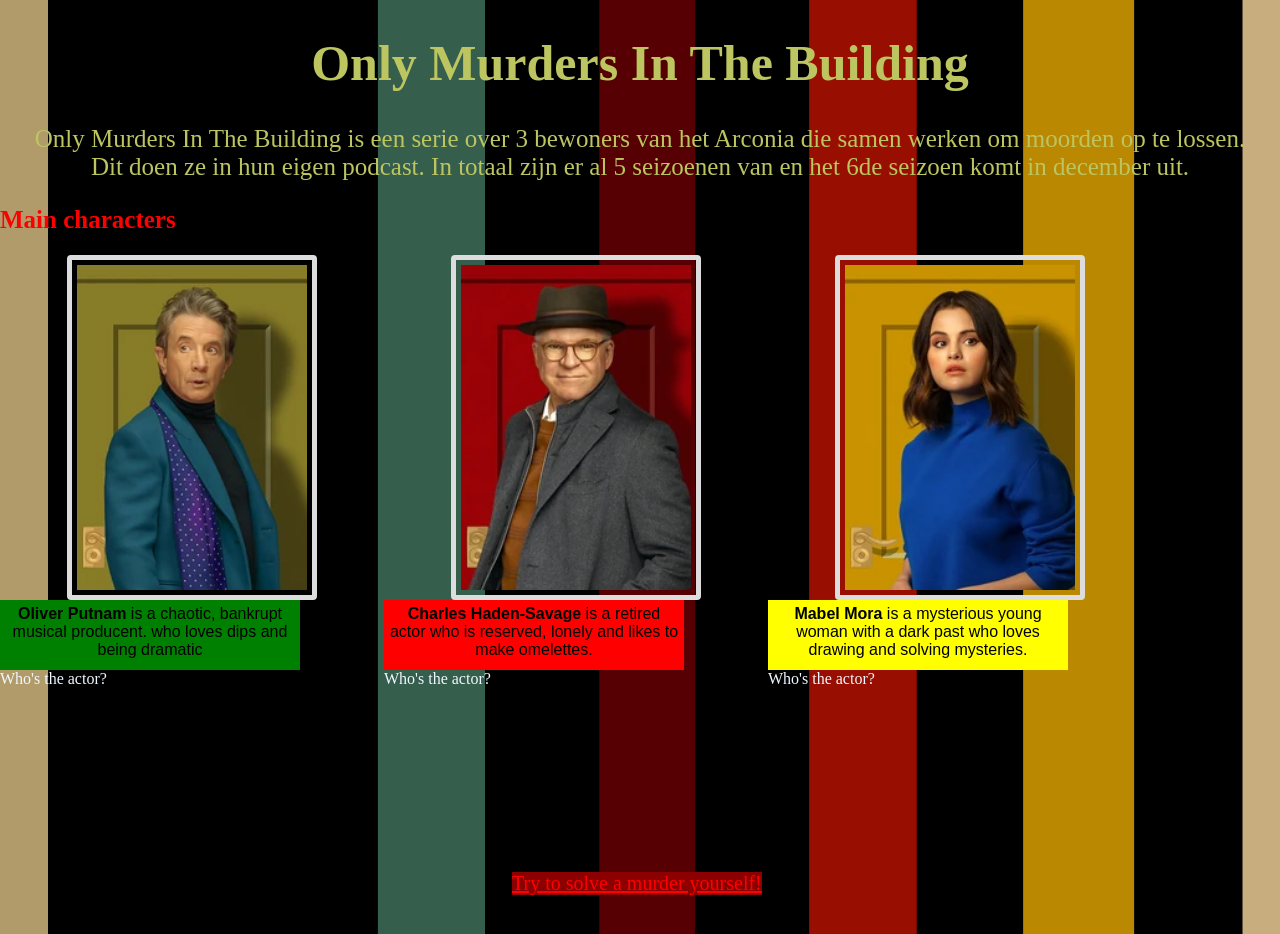
<file: index.html>
<!DOCTYPE html>
<html lang="en">

<head>
  <link rel="stylesheet" href="style.css">
  <meta charset="UTF-8">
  <meta name="viewport" content="width=device-width, initial-scale=1.0">
  <title>Document</title>
</head>

<body>
  <h1>Only Murders In The Building</h1>
  <p>Only Murders In The Building is een serie over 3 bewoners van het Arconia die samen werken om moorden op te
    lossen.<br>
    Dit doen ze in hun eigen podcast. In totaal zijn er al 5 seizoenen van en het 6de seizoen komt in december uit.
  </p>
  <h2>Main characters</h2>
  <div class="fotos">
    <img src="Images/Oliver.webp" alt="Oliver" class="center" class="img-with-text">
    <div id="blokje1"><strong>Oliver Putnam</strong> is a chaotic, bankrupt musical producer who loves dips and being dramatic"</div>
    <a id="knop_blokje1">Who's the actor?</a>
  
  </div>
  <div class="fotos">
    <img src="Images/Charles (1).webp" alt="Charles" class="center" class="img-with-text">
    <div id="blokje2"></div>
    <a id="knop_blokje2">Who's the actor?</a>
    
    
  </div>
  <div class="fotos">
    <img src="Images/Mabel.webp" alt="Mabel" class="center" class="img-with-text">
    <div id="blokje3"></div>
    <a id="knop_blokje3">Who's the actor?</a>
  
  </div>
  <a href="2nd page/page2.html" class="link2">Try to solve a murder yourself!</a>
  <script src="script.js"></script>
</body>

</html>
</file>
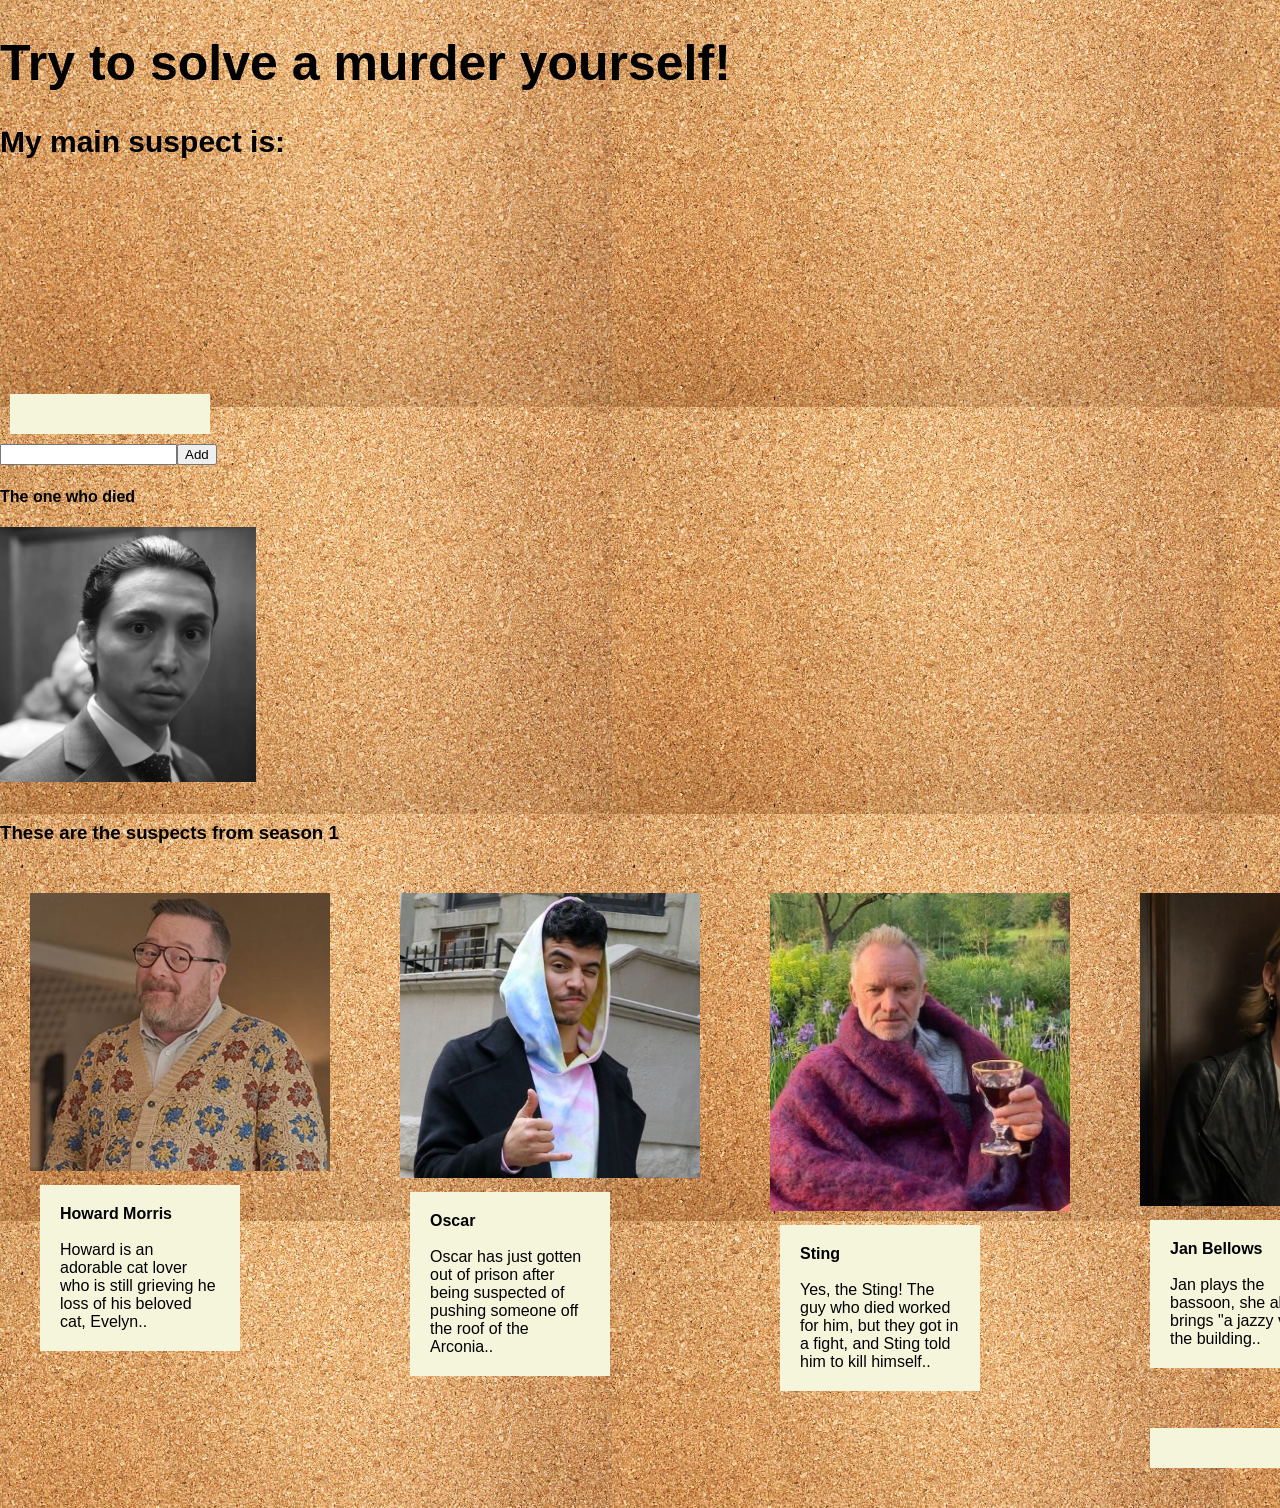
<file: 2nd page/page2.html>
<!DOCTYPE html>
<html lang="en">
<head>
    <title>Now its your turn!</title>
    <meta charset="UTF-8">
    <meta name="viewport" content="width=device-width, initial-scale=1.0">
    <title>Document</title>
    <link rel="stylesheet" href="page2.css">
</head>
<body>
     <h1>Try to solve a murder yourself!</h1>
     <h2 id="welkomTitel">My main suspect is:</h2>
      <div id="myImage"></div>
  <p id="resultaat"></p>
   <input type="text" id="myInput"><button id="myButton">Add</button>
     <h4><br><strong>The one who died</strong></h4>
     <img src="Image2/Tim Kono.png" alt="Tim" class="main"></div>
     <h3><strong>These are the suspects from season 1</strong></h3>
<div class="container">
   <div><img src="Image2/Howard Morris.jpg" alt="Howard" class="portrait">
   <p><strong>Howard Morris</strong> <br> Howard is an adorable cat lover who is still grieving he loss of his beloved cat, Evelyn..</p>
   </div>
   <div><img src="Image2/Oscar.jpg" alt="Oscar" class="portrait">
   <p><strong>Oscar</strong> <br> Oscar has just gotten out of prison after being suspected of pushing someone off the roof of the Arconia..</p>
   </div>
   <div><img src="Image2/Sting.jpg" alt="Sting" class="portrait">
   <p><strong>Sting</strong> <br> Yes, the Sting! The guy who died worked for him, but they got in a fight, and Sting told him to kill himself..</p>
</div>
   <div><img src="Image2/Jan Bellows.webp" alt="Jan" class="portrait">
   <p><strong>Jan Bellows</strong> <br> Jan plays the bassoon, she always brings "a jazzy vibe" in the building.. <div class= "text" id="Jan"> </div> </p>
   
   </div>
   <div><img src="Image2/Theo Dimas.jpg" alt="Theo" class="portrait">
   <p><strong>Theo Dimas</strong> <br> Theo is the son of Teddy Dimas. He is deaf and has a very dark past..</p>
   </div>
   <div><img src="Image2/Teddy Dimas 2.jpg" alt="Teddy" class="portrait">
     <p><strong>Teddy Dimas</strong> <br> Teddy is a successful businessman with a lot of money, but nobody knows where he gets it from.. </p>
   </div>

   <script src="game.js"></script>
</body>
</html>
</file>
<file: style.css>
html {
  box-sizing: border-box;
}

*,
*:before,
*:after {
  box-sizing: inherit;
}

body {
  margin: 0;
  padding: 0;
  min-height: 100vh;

  background-image: url("Images/omitb\ background.png");
  background-color: #ff6c6c;
}

p {
  color: rgb(188, 197, 96);
  font-size: 25px;
  text-align: center;
}

h1 {
  color: rgb(188, 197, 96);
}

h1 {
  font-size: 50px;
  text-align: center;
}

h2 {
  color: rgb(255, 0, 0);
}

h2 {
  font-size: 25px;
  text-align: left;
}

img {
  height: auto;
  border: 5px solid #ddd;
  border-radius: 4px;
  padding: 5px;
  width: 250px;
  margin: center;
  align-items: center;
}

.fotos {
  width: 30vw;
  float: left;
}

.column {
  float: right;
  width: 30%;
  padding: 5px;
}

.center {
  display: block;
  margin-left: auto;
  margin-right: auto;
}

#blokje1 {
  text-align: center;
  background-color: rgb(44, 167, 3);
  font-family: sans-serif;
  padding: 5px;
  width: 300px;
  height: 70px
}

#knop_blokje1 {
  cursor: pointer;
  color: aliceblue;
}

#blokje2 {
  text-align: center;
  background-color: rgb(190, 0, 0);
  font-family: sans-serif;
  padding: 5px;
  width: 300px;
  height: 70px
}

#knop_blokje2 {
  cursor: pointer;
  color: aliceblue;
}

#blokje3 {
  text-align: center;
  background-color: rgb(255, 215, 17);
  font-family: sans-serif;
  padding: 5px;
  width: 300px;
  height: 70px
}

#knop_blokje3 {
  cursor: pointer;
  color: aliceblue;
}

.link2 {
  position: absolute;
  bottom: 5px;
  left: 40%;

  background-color: darkred;
  color: red;
  font-size: 20px;
}
</file>
<file: 2nd page/page2.css>
html {
  box-sizing: border-box;
}
*, *:before, *:after {
  box-sizing: inherit;
}
body {
  margin: 0;
  padding: 0;
  min-height: 100vh;
  font-family: Arial, Helvetica, sans-serif;

 background-image: url("Image2/prikbord.jpg");
 background-color: #cccccc;
}

.portrait{
  width: 300px;
}


h1 {
    font-size: 50px;
    text-align: left;
}

h2 {
    font-size: 30px;
    text-align: left;
}

h3{
 text-align: bottom;
}

 h4{
 text-align: left;
 margin-block-start: 5px;
}
.container {
  display:flex;
  gap:10px;
}

.containter img{
  width: 60%;
  height:200px;
}

.container div {
margin: 10px;
padding: 20px;
font: size 15px;
}

.main {
  width:20%;
  display: flex;
  height:auto;
  margin-bottom: 40px;
  justify-content: center;
  align-items: center;
}

p{
  display:flex;
  flex-direction: column;
  background-color: beige;
  width: 200px;
  margin: 10px;
  padding: 20px;
}
.text {
  text-align: center;
  padding: 15px;
  margin: 10px;
}
#myImage{
  width: 60%;
  height:200px;
  background-size: contain;
  background-repeat: no-repeat;
  background-position: left;

}
.link1 {
  position: left;
  bottom: 5px;
  left: 40%;

  background-color: darkred;
  color: red;
  font-size: 20px;
}
</file>
